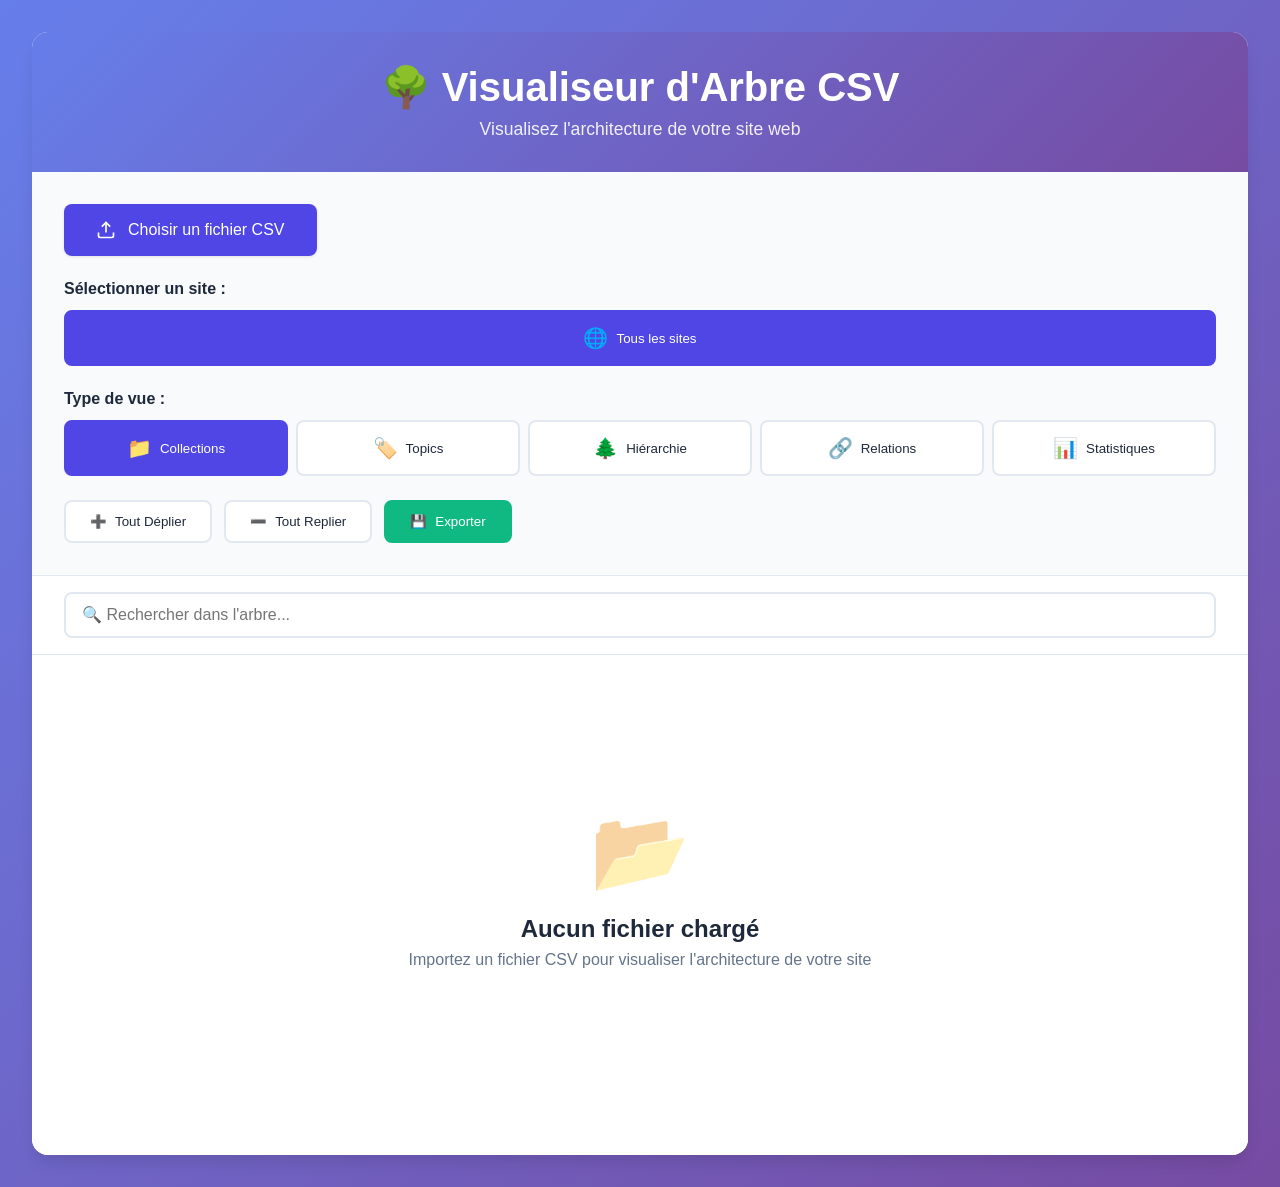
<file: index.html>
<!DOCTYPE html>
<html lang="fr">
<head>
    <meta charset="UTF-8">
    <meta name="viewport" content="width=device-width, initial-scale=1.0">
    <title>CSV Tree Visualizer - Interface Visuelle</title>
    <link rel="stylesheet" href="style.css">
</head>
<body>
    <div class="container">
        <header>
            <h1>🌳 Visualiseur d'Arbre CSV</h1>
            <p class="subtitle">Visualisez l'architecture de votre site web</p>
        </header>

        <div class="controls-panel">
            <div class="upload-section">
                <label for="csvFile" class="upload-label">
                    <svg width="24" height="24" viewBox="0 0 24 24" fill="none" stroke="currentColor" stroke-width="2">
                        <path d="M21 15v4a2 2 0 0 1-2 2H5a2 2 0 0 1-2-2v-4"></path>
                        <polyline points="17 8 12 3 7 8"></polyline>
                        <line x1="12" y1="3" x2="12" y2="15"></line>
                    </svg>
                    <span id="fileName">Choisir un fichier CSV</span>
                </label>
                <input type="file" id="csvFile" accept=".csv" hidden>
            </div>

            <div class="view-selector">
                <label>Sélectionner un site :</label>
                <div class="button-group" id="siteSelector">
                    <button class="view-btn active" data-site="all">
                        <span>🌐</span> Tous les sites
                    </button>
                </div>
            </div>

            <div class="view-selector">
                <label>Type de vue :</label>
                <div class="button-group">
                    <button class="view-btn active" data-view="collection">
                        <span>📁</span> Collections
                    </button>
                    <button class="view-btn" data-view="topic">
                        <span>🏷️</span> Topics
                    </button>
                    <button class="view-btn" data-view="hierarchy">
                        <span>🌲</span> Hiérarchie
                    </button>
                    <button class="view-btn" data-view="parent">
                        <span>🔗</span> Relations
                    </button>
                    <button class="view-btn" data-view="stats">
                        <span>📊</span> Statistiques
                    </button>
                </div>
            </div>

            <div class="action-buttons">
                <button id="expandAll" class="action-btn">
                    <span>➕</span> Tout Déplier
                </button>
                <button id="collapseAll" class="action-btn">
                    <span>➖</span> Tout Replier
                </button>
                <button id="exportBtn" class="action-btn primary">
                    <span>💾</span> Exporter
                </button>
            </div>
        </div>

        <div class="stats-bar" id="statsBar" style="display: none;">
            <div class="stat-item">
                <span class="stat-label">Total:</span>
                <span class="stat-value" id="totalItems">0</span>
            </div>
            <div class="stat-item">
                <span class="stat-label">Collections:</span>
                <span class="stat-value" id="totalCollections">0</span>
            </div>
            <div class="stat-item">
                <span class="stat-label">Publiés:</span>
                <span class="stat-value" id="publishedItems">0</span>
            </div>
            <div class="stat-item">
                <span class="stat-label">Indexés:</span>
                <span class="stat-value" id="indexedItems">0</span>
            </div>
        </div>

        <div class="search-box">
            <input type="text" id="searchInput" placeholder="🔍 Rechercher dans l'arbre..." />
            <button id="clearSearch" class="clear-btn" style="display: none;">✕</button>
        </div>

        <div class="tree-container" id="treeContainer">
            <div class="empty-state">
                <div class="empty-icon">📂</div>
                <h2>Aucun fichier chargé</h2>
                <p>Importez un fichier CSV pour visualiser l'architecture de votre site</p>
            </div>
        </div>

        <div class="export-modal" id="exportModal" style="display: none;">
            <div class="modal-content">
                <div class="modal-header">
                    <h3>Exporter l'arbre</h3>
                    <button class="close-modal" id="closeModal">✕</button>
                </div>
                <div class="modal-body">
                    <button class="export-option" id="exportText">
                        <span>📄</span>
                        <div>
                            <strong>Format Texte</strong>
                            <p>Exporter en format texte ASCII</p>
                        </div>
                    </button>
                    <button class="export-option" id="exportJSON">
                        <span>📋</span>
                        <div>
                            <strong>Format JSON</strong>
                            <p>Exporter la structure en JSON</p>
                        </div>
                    </button>
                    <button class="export-option" id="exportHTML">
                        <span>🌐</span>
                        <div>
                            <strong>Format HTML</strong>
                            <p>Exporter en page HTML standalone</p>
                        </div>
                    </button>
                </div>
            </div>
        </div>
    </div>

    <script src="app.js"></script>
</body>
</html>
</file>
<file: style.css>
* {
    margin: 0;
    padding: 0;
    box-sizing: border-box;
}

:root {
    --primary-color: #4f46e5;
    --primary-hover: #4338ca;
    --secondary-color: #10b981;
    --background: #f8fafc;
    --surface: #ffffff;
    --text-primary: #1e293b;
    --text-secondary: #64748b;
    --border-color: #e2e8f0;
    --shadow: 0 1px 3px 0 rgb(0 0 0 / 0.1);
    --shadow-md: 0 4px 6px -1px rgb(0 0 0 / 0.1);
    --shadow-lg: 0 10px 15px -3px rgb(0 0 0 / 0.1);
}

body {
    font-family: -apple-system, BlinkMacSystemFont, 'Segoe UI', Roboto, 'Helvetica Neue', Arial, sans-serif;
    background: linear-gradient(135deg, #667eea 0%, #764ba2 100%);
    min-height: 100vh;
    padding: 2rem;
    color: var(--text-primary);
}

.container {
    max-width: 1400px;
    margin: 0 auto;
    background: var(--surface);
    border-radius: 16px;
    box-shadow: var(--shadow-lg);
    overflow: hidden;
}

header {
    background: linear-gradient(135deg, #667eea 0%, #764ba2 100%);
    color: white;
    padding: 2rem;
    text-align: center;
}

header h1 {
    font-size: 2.5rem;
    margin-bottom: 0.5rem;
    font-weight: 700;
}

.subtitle {
    font-size: 1.1rem;
    opacity: 0.9;
}

.controls-panel {
    padding: 2rem;
    background: var(--background);
    border-bottom: 1px solid var(--border-color);
}

.upload-section {
    margin-bottom: 1.5rem;
}

.upload-label {
    display: inline-flex;
    align-items: center;
    gap: 0.75rem;
    padding: 1rem 2rem;
    background: var(--primary-color);
    color: white;
    border-radius: 8px;
    cursor: pointer;
    transition: all 0.3s ease;
    font-weight: 500;
    box-shadow: var(--shadow);
}

.upload-label:hover {
    background: var(--primary-hover);
    transform: translateY(-2px);
    box-shadow: var(--shadow-md);
}

.upload-label svg {
    width: 20px;
    height: 20px;
}

.view-selector {
    margin-bottom: 1.5rem;
}

.view-selector label {
    display: block;
    margin-bottom: 0.75rem;
    font-weight: 600;
    color: var(--text-primary);
}

.button-group {
    display: flex;
    gap: 0.5rem;
    flex-wrap: wrap;
}

.view-btn {
    flex: 1;
    min-width: 150px;
    padding: 0.875rem 1.5rem;
    border: 2px solid var(--border-color);
    background: white;
    border-radius: 8px;
    cursor: pointer;
    transition: all 0.3s ease;
    font-weight: 500;
    color: var(--text-primary);
    display: flex;
    align-items: center;
    justify-content: center;
    gap: 0.5rem;
}

.view-btn:hover {
    border-color: var(--primary-color);
    background: #f0f4ff;
}

.view-btn.active {
    background: var(--primary-color);
    color: white;
    border-color: var(--primary-color);
}

.view-btn span {
    font-size: 1.25rem;
}

.action-buttons {
    display: flex;
    gap: 0.75rem;
    flex-wrap: wrap;
}

.action-btn {
    padding: 0.75rem 1.5rem;
    border: 2px solid var(--border-color);
    background: white;
    border-radius: 8px;
    cursor: pointer;
    transition: all 0.3s ease;
    font-weight: 500;
    color: var(--text-primary);
    display: flex;
    align-items: center;
    gap: 0.5rem;
}

.action-btn:hover {
    border-color: var(--primary-color);
    background: #f0f4ff;
}

.action-btn.primary {
    background: var(--secondary-color);
    color: white;
    border-color: var(--secondary-color);
}

.action-btn.primary:hover {
    background: #059669;
}

.stats-bar {
    display: flex;
    gap: 2rem;
    padding: 1.5rem 2rem;
    background: white;
    border-bottom: 1px solid var(--border-color);
    flex-wrap: wrap;
}

.stat-item {
    display: flex;
    align-items: center;
    gap: 0.5rem;
}

.stat-label {
    color: var(--text-secondary);
    font-size: 0.875rem;
    font-weight: 500;
}

.stat-value {
    color: var(--primary-color);
    font-size: 1.25rem;
    font-weight: 700;
}

.search-box {
    padding: 1rem 2rem;
    background: white;
    border-bottom: 1px solid var(--border-color);
    display: flex;
    align-items: center;
    gap: 0.5rem;
}

#searchInput {
    flex: 1;
    padding: 0.75rem 1rem;
    border: 2px solid var(--border-color);
    border-radius: 8px;
    font-size: 1rem;
    transition: border-color 0.3s ease;
}

#searchInput:focus {
    outline: none;
    border-color: var(--primary-color);
}

.clear-btn {
    padding: 0.5rem;
    background: none;
    border: none;
    cursor: pointer;
    color: var(--text-secondary);
    font-size: 1.25rem;
    transition: color 0.3s ease;
}

.clear-btn:hover {
    color: var(--text-primary);
}

.tree-container {
    padding: 2rem;
    min-height: 500px;
    max-height: 800px;
    overflow: auto;
    background: white;
}

.empty-state {
    display: flex;
    flex-direction: column;
    align-items: center;
    justify-content: center;
    min-height: 400px;
    color: var(--text-secondary);
}

.empty-icon {
    font-size: 5rem;
    margin-bottom: 1rem;
    opacity: 0.5;
}

.empty-state h2 {
    margin-bottom: 0.5rem;
    color: var(--text-primary);
}

.empty-state p {
    font-size: 1rem;
}

/* Tree Styles */
.tree {
    font-family: 'Courier New', monospace;
    line-height: 1.8;
}

.tree-node {
    position: relative;
    margin-left: 1.5rem;
}

.tree-node.root {
    margin-left: 0;
}

.node-content {
    display: flex;
    align-items: center;
    gap: 0.5rem;
    padding: 0.5rem 0.75rem;
    border-radius: 6px;
    transition: all 0.2s ease;
    cursor: pointer;
    user-select: none;
}

.node-content:hover {
    background: #f8fafc;
}

.node-content.highlighted {
    background: #fef3c7;
    border-left: 3px solid #f59e0b;
}

.toggle-icon {
    font-size: 0.75rem;
    color: var(--text-secondary);
    min-width: 20px;
    text-align: center;
}

.node-label {
    font-size: 0.95rem;
}

.node-count {
    color: var(--text-secondary);
    font-size: 0.85rem;
}

.node-status {
    display: inline-block;
    padding: 0.125rem 0.5rem;
    border-radius: 4px;
    font-size: 0.75rem;
    font-weight: 600;
    background: #e0e7ff;
    color: #4338ca;
}

.node-status.published {
    background: #d1fae5;
    color: #065f46;
}

.node-status.draft {
    background: #fef3c7;
    color: #92400e;
}

.node-volume {
    display: inline-block;
    padding: 0.125rem 0.5rem;
    border-radius: 4px;
    font-size: 0.75rem;
    font-weight: 600;
    background: #dbeafe;
    color: #1e40af;
}

.node-typology {
    display: inline-block;
    padding: 0.125rem 0.5rem;
    border-radius: 4px;
    font-size: 0.75rem;
    font-weight: 600;
    background: #f3f4f6;
    color: #374151;
}

.node-typology.product {
    background: #fce7f3;
    color: #9f1239;
}

.node-typology.guide {
    background: #ddd6fe;
    color: #5b21b6;
}

.node-typology.category {
    background: #fed7aa;
    color: #9a3412;
}

.node-typology.blog {
    background: #bfdbfe;
    color: #1e40af;
}

.node-typology.landing {
    background: #d1fae5;
    color: #065f46;
}

.node-typology.service {
    background: #fef3c7;
    color: #92400e;
}

.node-children {
    margin-left: 1.5rem;
    border-left: 2px solid var(--border-color);
    padding-left: 0.5rem;
}

.node-children.collapsed {
    display: none;
}

/* Export Modal */
.export-modal {
    position: fixed;
    top: 0;
    left: 0;
    right: 0;
    bottom: 0;
    background: rgba(0, 0, 0, 0.5);
    display: flex;
    align-items: center;
    justify-content: center;
    z-index: 1000;
    padding: 1rem;
}

.modal-content {
    background: white;
    border-radius: 12px;
    max-width: 500px;
    width: 100%;
    box-shadow: var(--shadow-lg);
}

.modal-header {
    display: flex;
    align-items: center;
    justify-content: space-between;
    padding: 1.5rem;
    border-bottom: 1px solid var(--border-color);
}

.modal-header h3 {
    font-size: 1.5rem;
    color: var(--text-primary);
}

.close-modal {
    background: none;
    border: none;
    font-size: 1.5rem;
    cursor: pointer;
    color: var(--text-secondary);
    transition: color 0.3s ease;
}

.close-modal:hover {
    color: var(--text-primary);
}

.modal-body {
    padding: 1.5rem;
    display: flex;
    flex-direction: column;
    gap: 1rem;
}

.export-option {
    display: flex;
    align-items: center;
    gap: 1rem;
    padding: 1.25rem;
    border: 2px solid var(--border-color);
    border-radius: 8px;
    background: white;
    cursor: pointer;
    transition: all 0.3s ease;
    text-align: left;
}

.export-option:hover {
    border-color: var(--primary-color);
    background: #f0f4ff;
    transform: translateX(4px);
}

.export-option span {
    font-size: 2rem;
}

.export-option strong {
    display: block;
    margin-bottom: 0.25rem;
    color: var(--text-primary);
}

.export-option p {
    font-size: 0.875rem;
    color: var(--text-secondary);
}

/* Responsive */
@media (max-width: 768px) {
    body {
        padding: 1rem;
    }

    header h1 {
        font-size: 1.75rem;
    }

    .button-group {
        flex-direction: column;
    }

    .view-btn {
        min-width: 100%;
    }

    .stats-bar {
        flex-direction: column;
        gap: 1rem;
    }
}

/* Scrollbar */
.tree-container::-webkit-scrollbar {
    width: 8px;
}

.tree-container::-webkit-scrollbar-track {
    background: var(--background);
}

.tree-container::-webkit-scrollbar-thumb {
    background: var(--border-color);
    border-radius: 4px;
}

.tree-container::-webkit-scrollbar-thumb:hover {
    background: var(--text-secondary);
}
</file>
